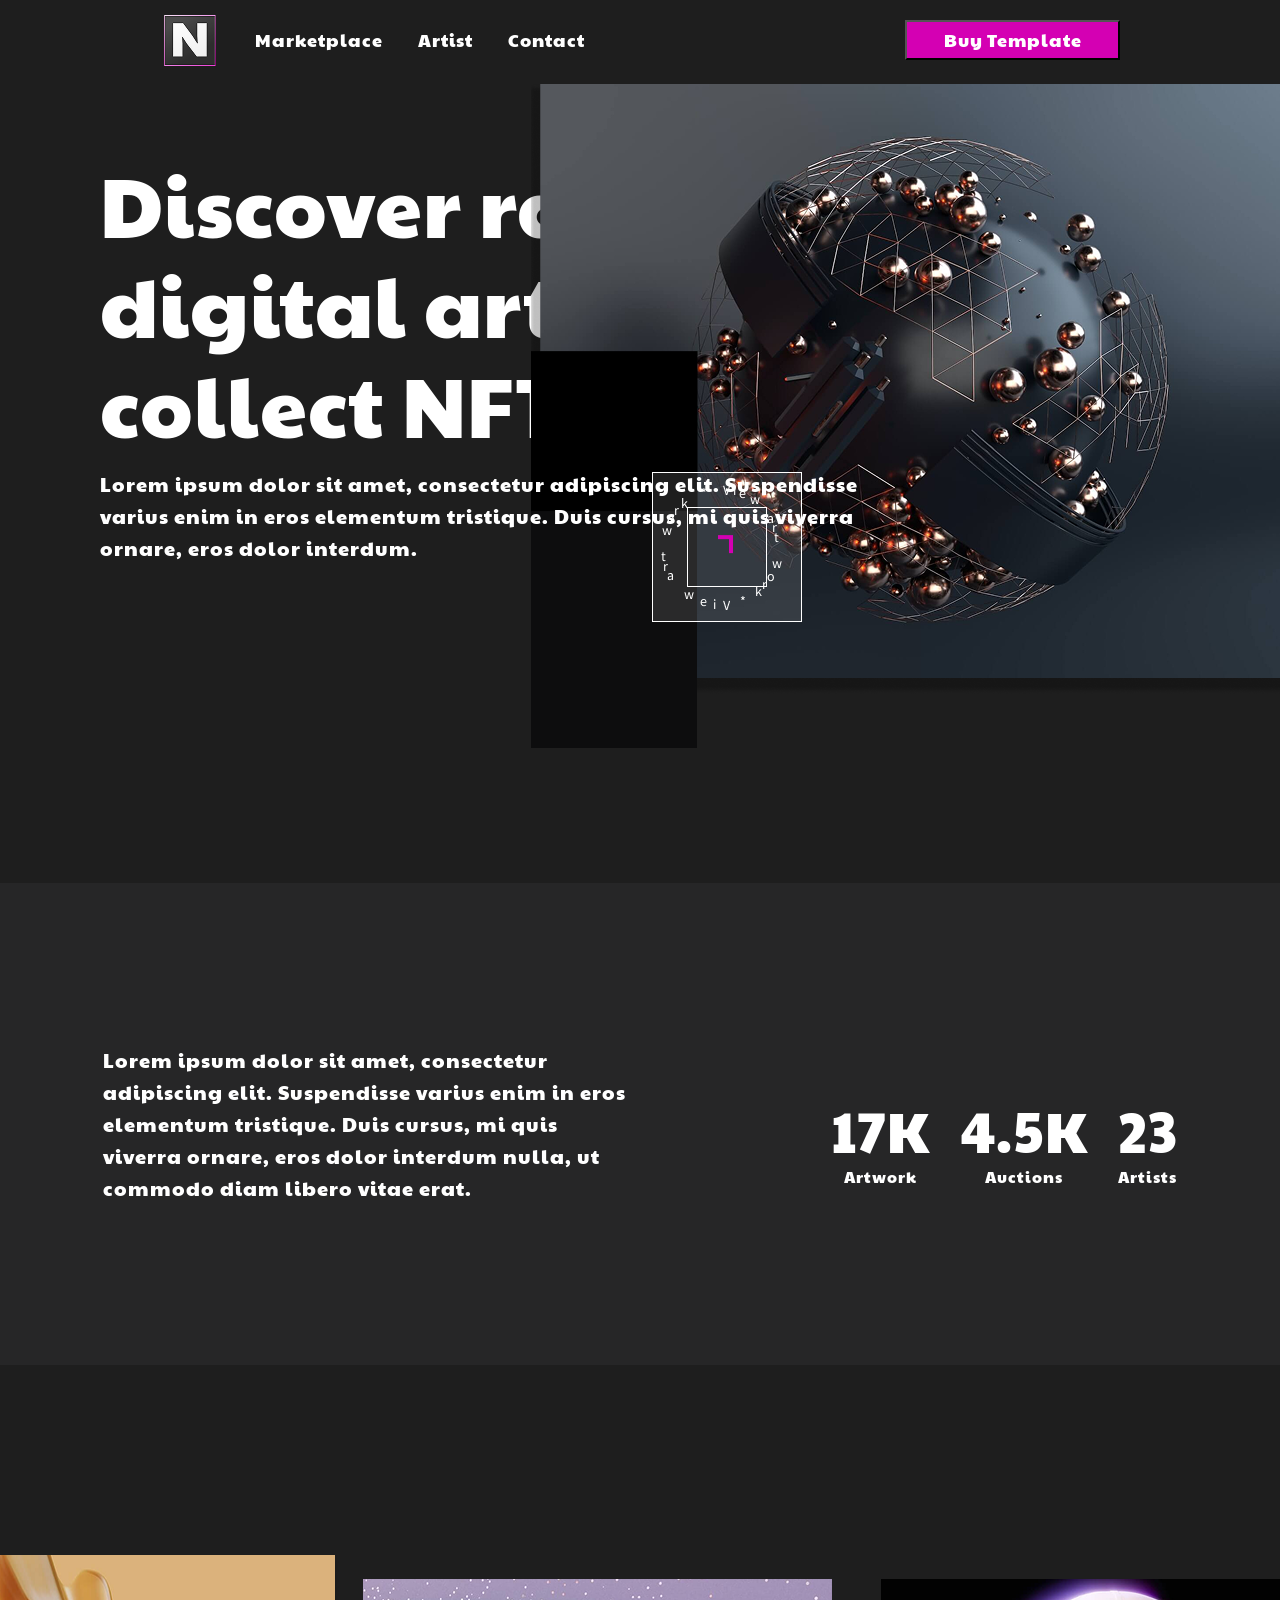
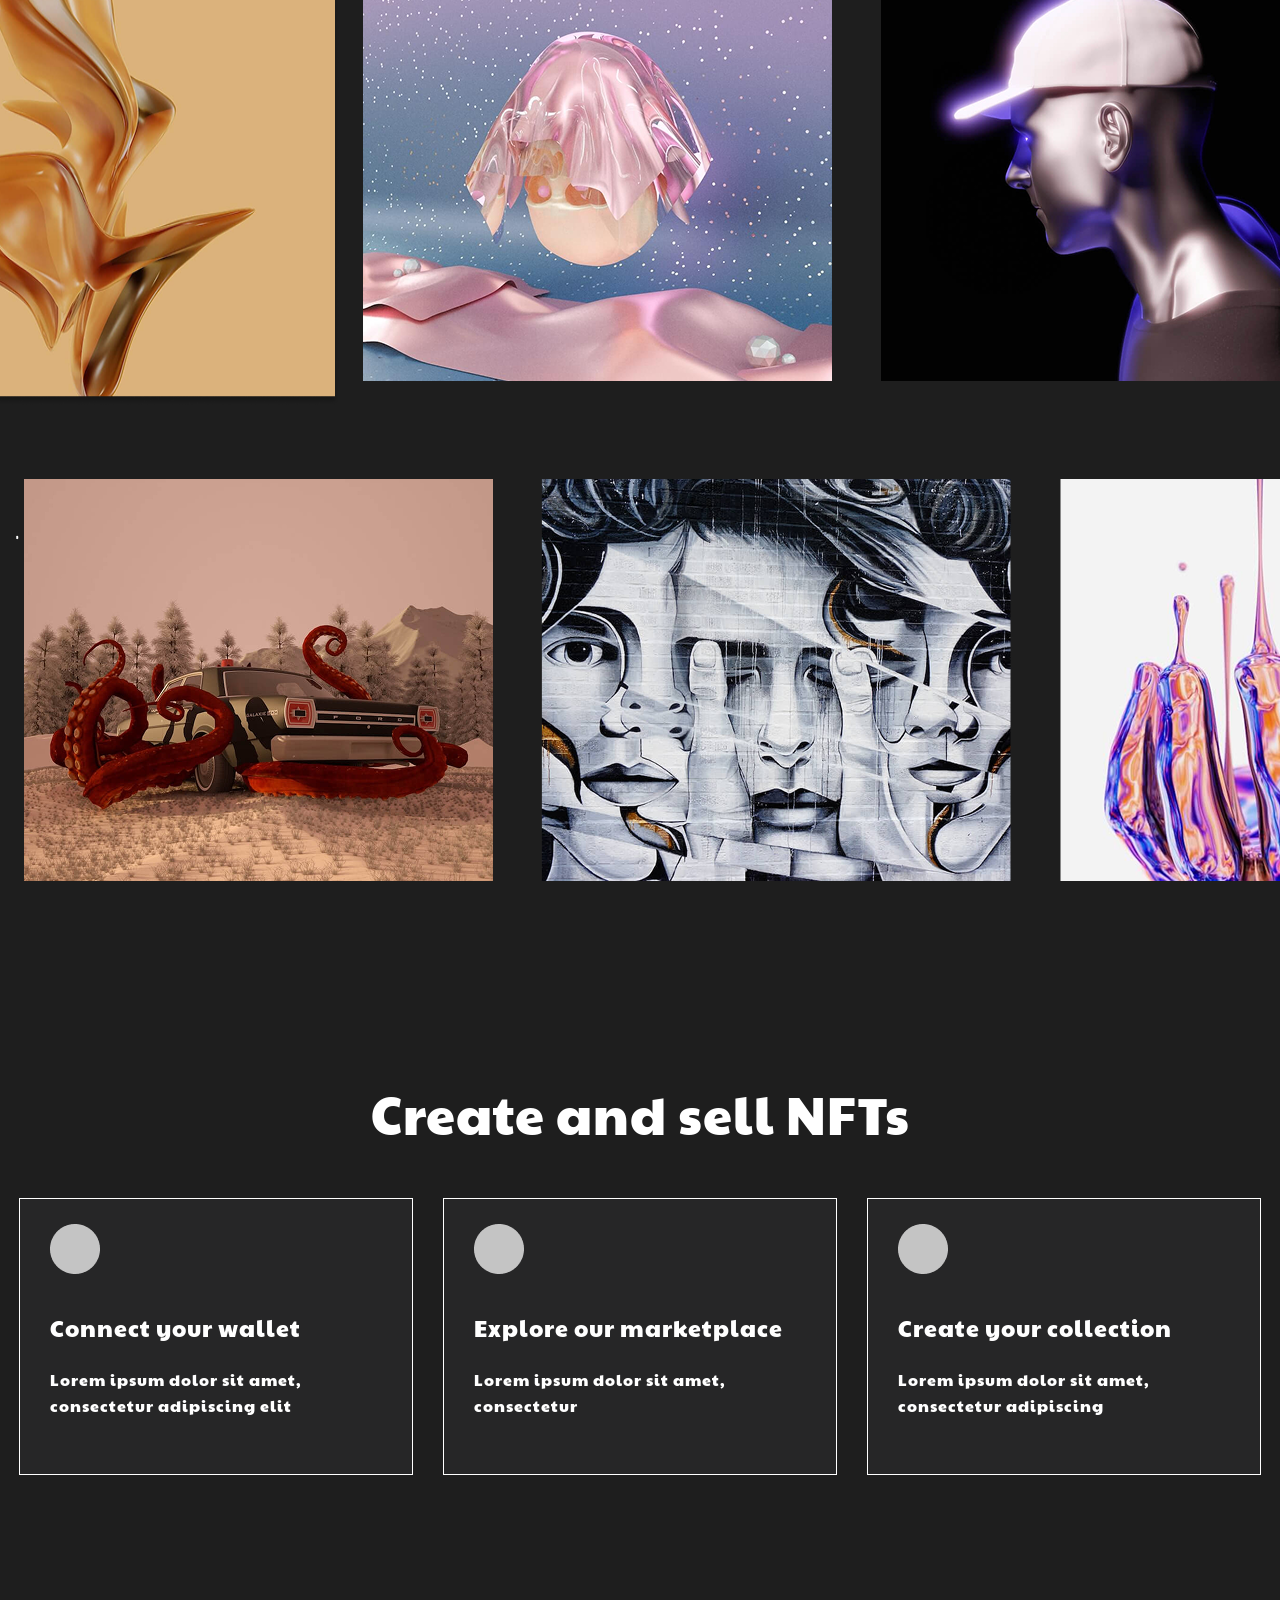
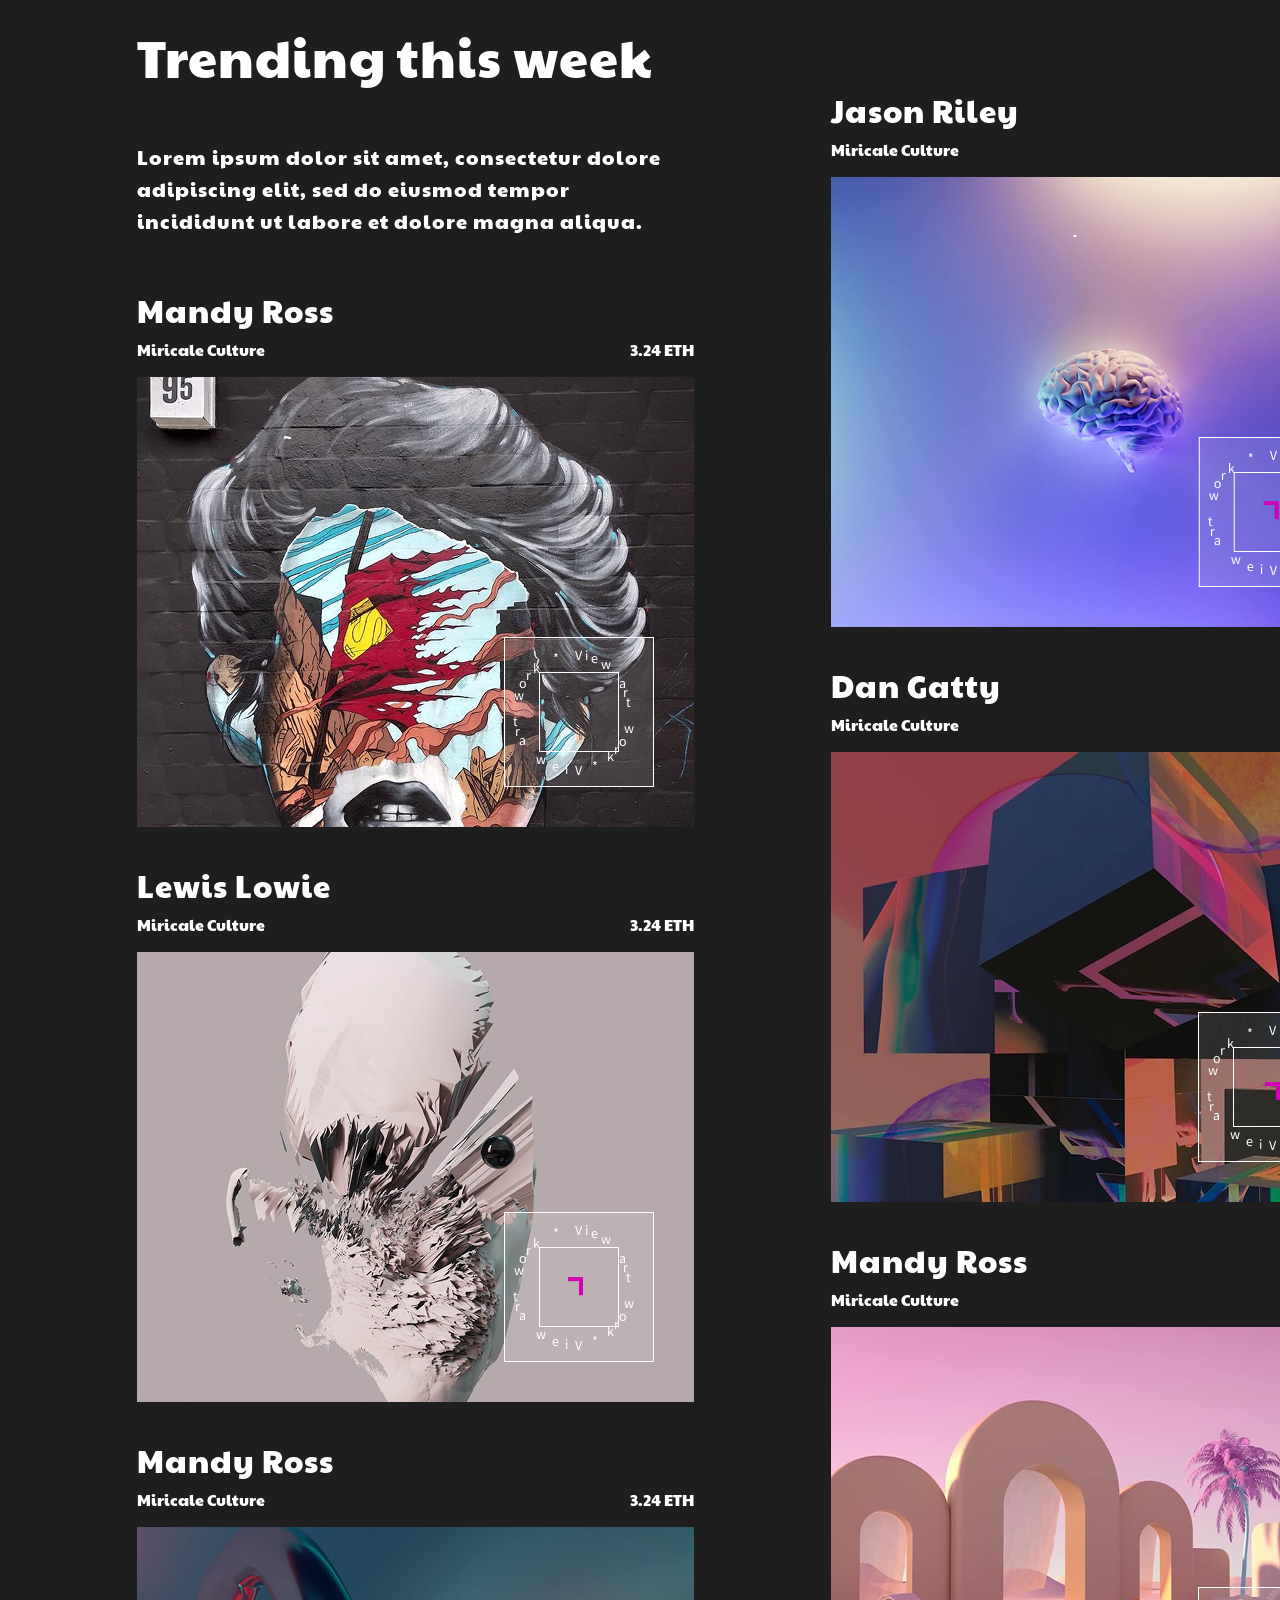
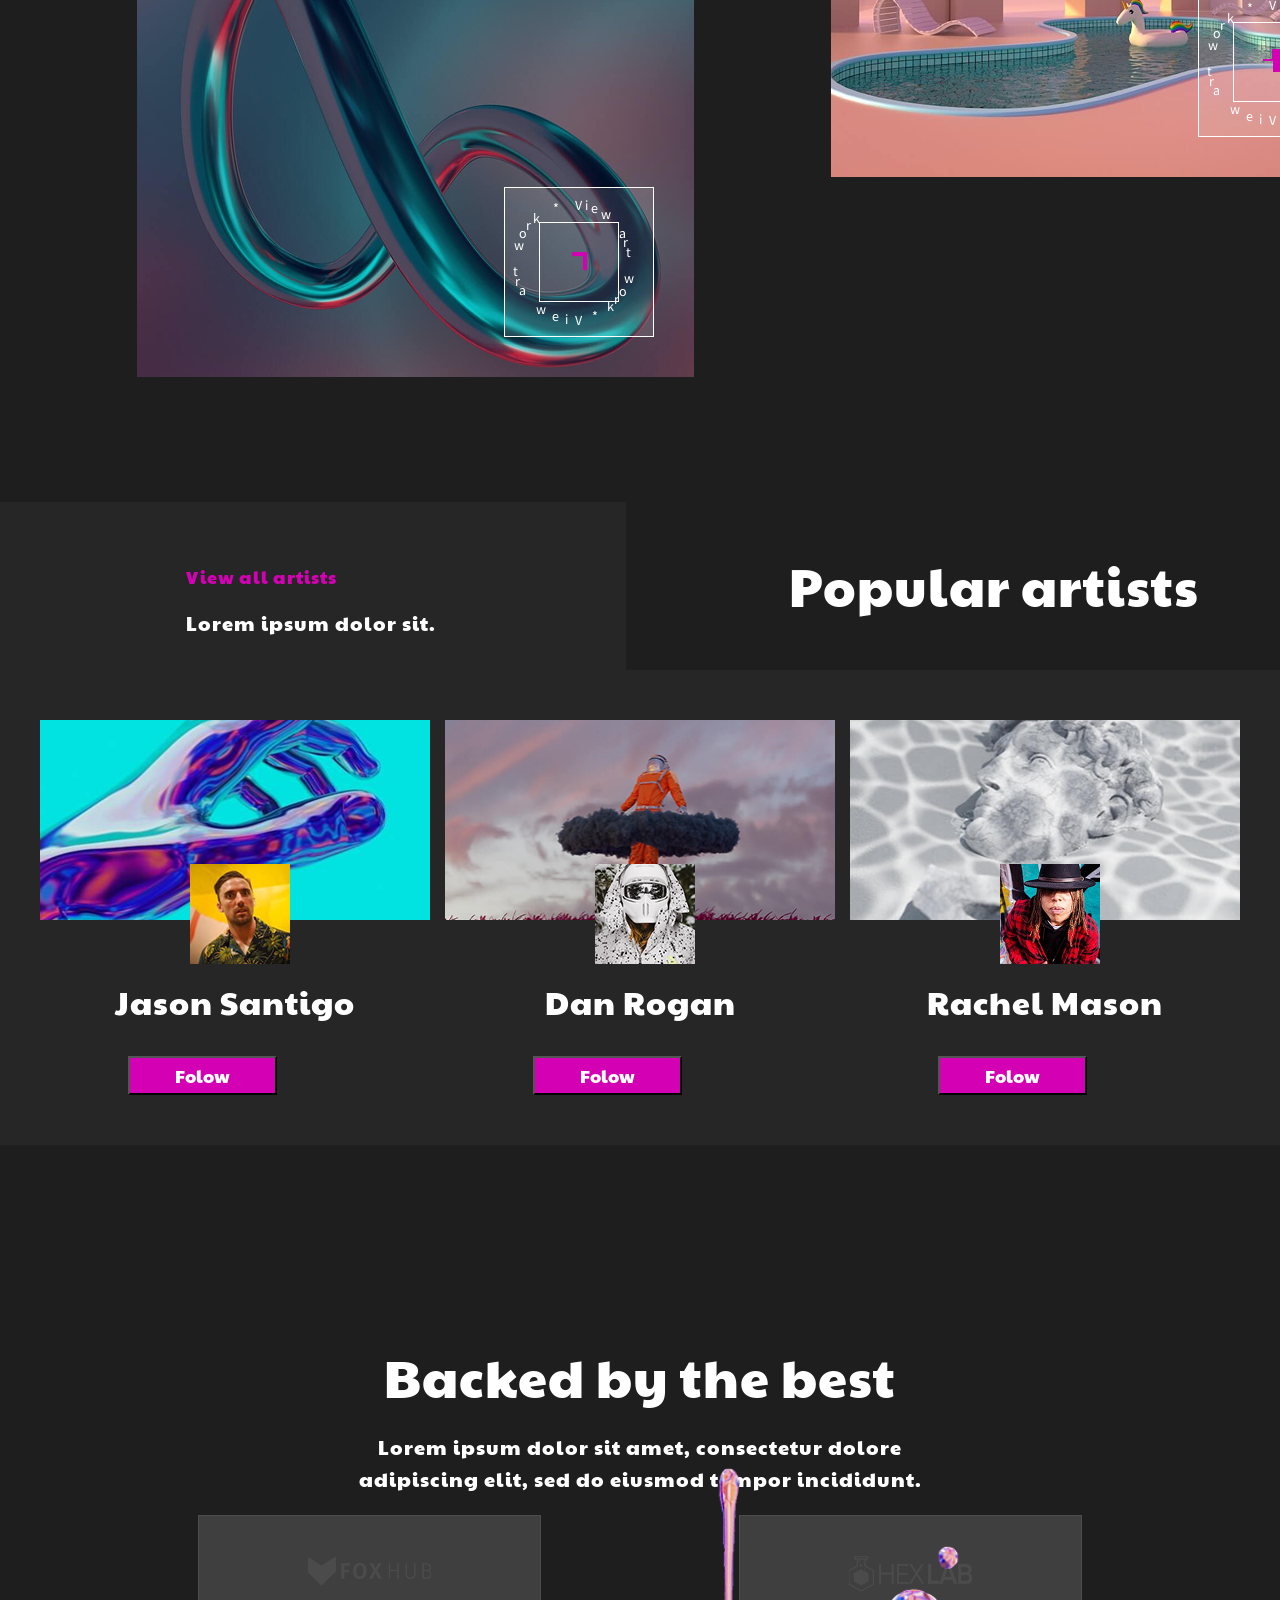
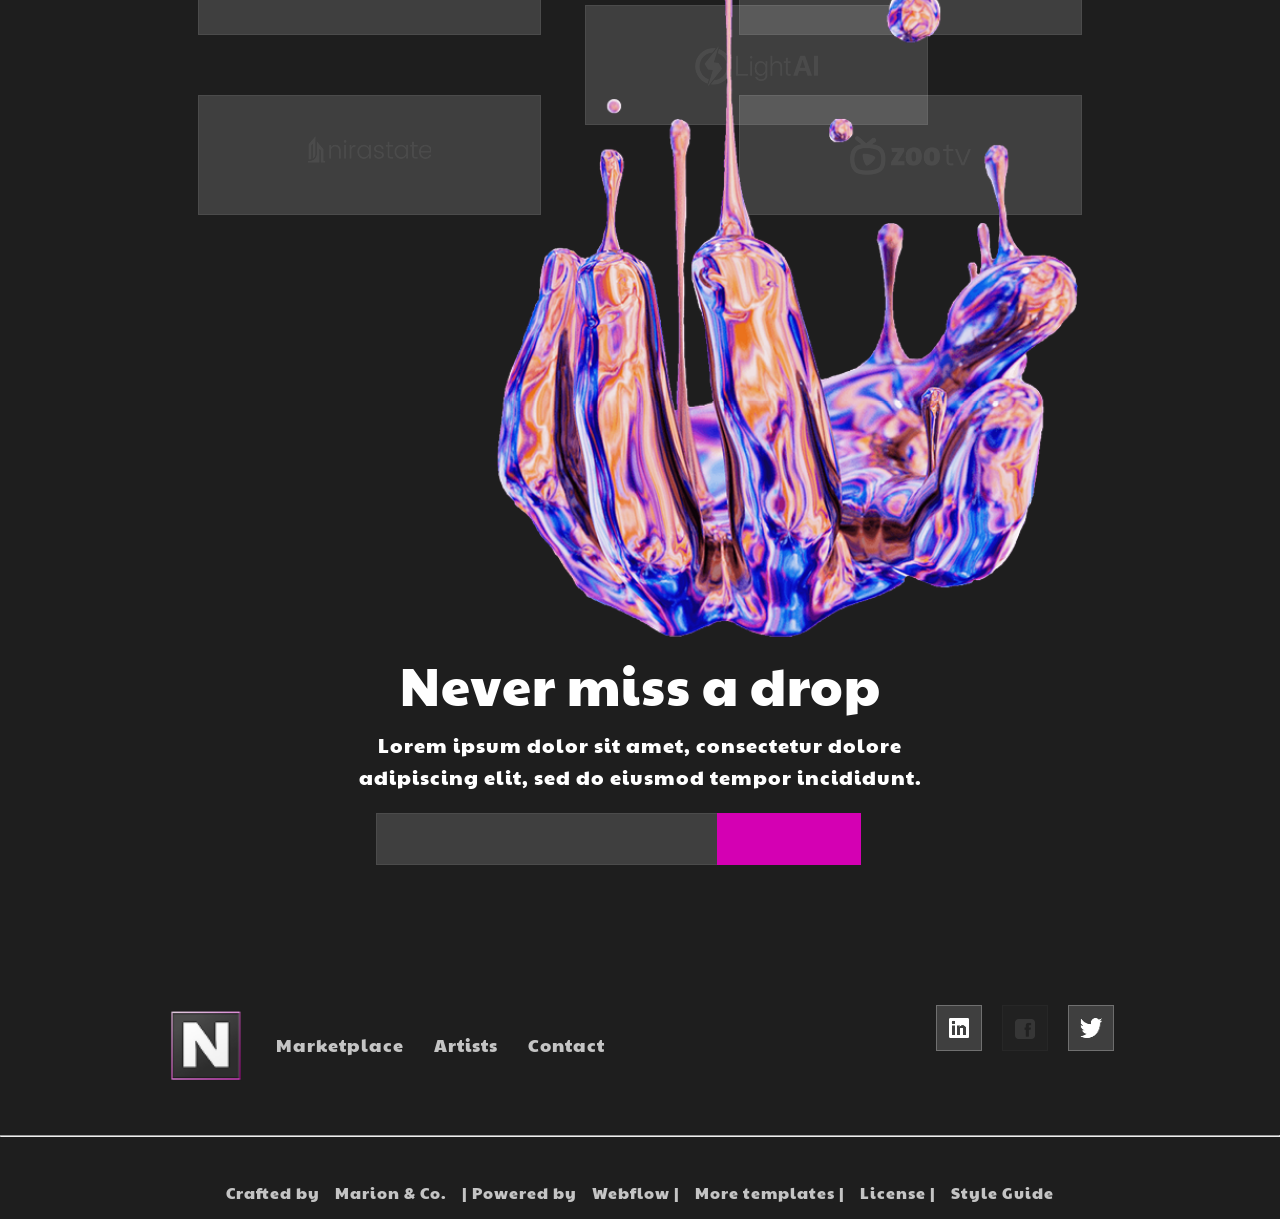
<file: index.html>
<!DOCTYPE html>
<html lang="en">

<head>
    <meta charset="UTF-8">
    <meta name="viewport" content="width=device-width, initial-scale=1.0">
    <title>Document</title>
    <link rel="stylesheet" href="style.css">
</head>

<body>
    <div class="header">
        <div class="first">
            <img src="./Images/IMAGE (1).png" alt="">
            <a href="">Marketplace</a>
            <a href="">Artist</a>
            <a href="">Contact</a>
        </div>
        <div>
            <button class="cart"><a href="https://web3.okx.com/token">Buy Template</a></button>
        </div>
    </div>
    <div class="second">
        <div class="third">
            <p class="text1">Discover rare <br> digital art and <br> collect NFT's</p>
            <p class="text2">Lorem ipsum dolor sit amet, consectetur adipiscing elit. Suspendisse <br> varius enim in
                eros elementum tristique. Duis cursus, mi quis viverra <br> ornare, eros dolor interdum.</p>
        </div>
        <div class="picture1">
            <img class="picture" src="./Images/Group 1.png" alt="">
        </div>
    </div>
    <div class="fourth">
        <div>
            <p class="text3">Lorem ipsum dolor sit amet, consectetur <br> adipiscing elit. Suspendisse varius enim in
                eros <br> elementum tristique. Duis cursus, mi quis <br> viverra ornare, eros dolor interdum nulla, ut
                <br> commodo diam libero vitae erat.</p>
        </div>
        <div class="fiveth">
            <div class="anima">
                <p class="number">17K</p>
                <p class="text4">Artwork</p>
            </div>
            <div class="anima">
                <p class="number">4.5K</p>
                <p class="text4">Auctions</p>
            </div>
            <div class="anima">
                <p class="number">23</p>
                <p class="text4">Artists</p>
            </div>
        </div>
    </div>
    <div class="picture2">
        <img src="Images/IMAGE (2).png" alt="" class="picture11">
        <img src="Images/Frame.png" alt="" class="picture11">
        <img src="Images/Frame (1).png" alt="" class="picture11">
    </div>
    <div class="picture3">
        <img src="Images/Frame (2).png" alt="" class="picture11">
        <img src="Images/Frame (3).png" alt="" class="picture11">
        <img src="Images/Frame (4).png" alt="" class="picture11">
    </div>
    <div>
        <p class="text5">Create and sell NFTs</p>
        <div class="sixth">
            <div class="text6">
                <img class="picture4" src="Images/Frame (5).png" alt="">
                <p class="text7">Connect your wallet</p>
                <p class="text8">Lorem ipsum dolor sit amet, <br> consectetur adipiscing elit</p>
            </div>
            <div class="text6">
                <img class="picture4" src="Images/Frame (5).png" alt="">
                <p class="text7">Explore our marketplace</p>
                <p class="text8">Lorem ipsum dolor sit amet, <br> consectetur</p>
            </div>
            <div class="text6">
                <img class="picture4" src="Images/Frame (5).png" alt="">
                <p class="text7">Create your collection</p>
                <p class="text8">Lorem ipsum dolor sit amet, <br> consectetur adipiscing</p>
            </div>
        </div>
    </div>
    <div class="seventh">
        <p class="text9">Trending this week</p>
        <p class="text10">Lorem ipsum dolor sit amet, consectetur dolore <br> adipiscing elit, sed do eiusmod tempor
            <br> incididunt ut labore et dolore magna aliqua.</p>
    </div>
    <div class="eghth">
        <div class="nineth">
            <p class="text11">Mandy Ross</p>
            <div class="tenth">
                <p class="tetx12">Miricale Culture</p>
                <p class="tetx13">3.24 ETH</p>
            </div>
            <img id="img" src="Images/Frame (8).png" alt="">
        </div>
        <div class="nineth" id="top">
            <p class="text11">Jason Riley</p>
            <div class="tenth">
                <p class="tetx12">Miricale Culture</p>
                <p class="tetx13">3.24 ETH</p>
            </div>
            <img id="img1" src="Images/Frame (7).png" alt="">
        </div>
    </div>
    <div class="eghth">
        <div class="nineth">
            <p class="text11">Lewis Lowie</p>
            <div class="tenth">
                <p class="tetx12">Miricale Culture</p>
                <p class="tetx13">3.24 ETH</p>
            </div>
            <img id="img2" src="Images/Frame (9).png" alt="">
        </div>
        <div class="nineth" id="top1">
            <p class="text11">Dan Gatty</p>
            <div class="tenth">
                <p class="tetx12">Miricale Culture</p>
                <p class="tetx13">3.24 ETH</p>
            </div>
            <img id="img3" src="Images/Frame (10).png" alt="">
        </div>
    </div>
    <div class="eghth">
        <div class="nineth">
            <p class="text11">Mandy Ross</p>
            <div class="tenth">
                <p class="tetx12">Miricale Culture</p>
                <p class="tetx13">3.24 ETH</p>
            </div>
            <img id="img4" src="Images/Frame (12).png" alt="">
        </div>
        <div class="nineth" id="top2">
            <p class="text11">Mandy Ross</p>
            <div class="tenth">
                <p class="tetx12">Miricale Culture</p>
                <p class="tetx13">3.24 ETH</p>
            </div>
            <img id="img5" src="Images/Frame (11).png" alt="">
        </div>
    </div>
    <div class="eleven">
        <div class="twelv">
            <p class="text14">View all artists</p>
            <p class="text15">Lorem ipsum dolor sit.</p>
        </div>
        <div class="thirteen">
            <p class="text16">Popular artists</p>
        </div>
    </div>
    <div class="fourteen">
        <div class="fivethin">
            <img class="picture5" src="Images/IMAGE (4).png" alt="">
            <img class="picture6 am1" src="Images/IMAGE (5).png" alt="">
            <p class="text17">Jason Santigo</p>
            <div class="sixthin">
                <button class="text18">Folow</button>
            </div>
        </div>
        <div class="fivethin">
            <img class="picture5" src="Images/IMAGE (6).png" alt="">
            <img class="picture6 am2" src="Images/IMAGE (7).png" alt="">
            <p class="text17">Dan Rogan</p>
            <div class="sixthin">
                <button class="text18">Folow</button>
            </div>
        </div>
        <div class="fivethin">
            <img class="picture5" src="Images/IMAGE (8).png" alt="">
            <img class="picture6 am3" src="Images/IMAGE (9).png" alt="">
            <p class="text17">Rachel Mason</p>
            <div class="sixthin">
                <button class="text18">Folow</button>
            </div>
        </div>
    </div>
    <div class="seventeen">
        <p class="text19">Backed by the best</p>
        <p class="text20">Lorem ipsum dolor sit amet, consectetur dolore <br> adipiscing elit, sed do eiusmod tempor
            incididunt.</p>
    </div>
    <div class="eghteen">
        <div class="ninethin">
            <img class="picture7" src="Images/IMAGE (10).png" alt="">
        </div>
        <div class="ninethin">
            <img class="picture7" src="Images/IMAGE (11).png" alt="">
        </div>
    </div>
    <div class="ninethin twenithone">
            <img class="picture7" src="Images/IMAGE (12).png" alt="">
        </div>
    <div class="eghteen">
        
        <div class="ninethin twenith">
            <img class="picture7" src="Images/IMAGE (13).png" alt="">
        </div>
        <div class="ninethin twenith">
            <img class="picture7" src="Images/IMAGE (14).png" alt="">
        </div>
    </div>
    <img id="picture8" class="picture8" src="Images/IMAGE (15).png" alt="">
    <div class="twenithfive">
            <p class="text21">Never miss a drop</p>
        <p class="text22">Lorem ipsum dolor sit amet, consectetur dolore <br> adipiscing elit, sed do eiusmod tempor incididunt.</p>
        <div class="twenithfour">
            <div class="twenithtwo">

        </div>
        <div class="twenithree">

        </div>
    </div>

    </div>
    <div class="twenithsix">
        <div class="twenithseven">
            <img class="picture10" src="Images/IMAGE (1).png" alt="">
            <a class="text23" href="">Marketplace</a>
            <a class="text23" href="">Artists</a>
            <a class="text23" href="">Contact</a>
        </div>
        <div class="twenitheight">
            <img class="picture9" src="Images/Group 9.png" alt="">
            <img class="picture9"  src="Images/Group 8.png" alt="">
            <img class="picture9" src="Images/Group 10.png" alt="">
        </div>
    </div>
    <hr>
    <div class="twenithnine">
        <p class="text24">Crafted by</p>
        <p class="text24">Marion & Co.</p>
        <p class="text24">| Powered by</p>
        <p class="text24">Webflow |</p>
        <p class="text24">More templates |</p>
        <p class="text24">License |</p>
        <p class="text24">Style Guide</p>
    </div>
    <script src="js.js"></script>
</body>

</html>

<!-- web:https://www.figma.com/design/wID1Xy87Y6KoCR5mnQlfaK/Untitled?node-id=1-2&t=bVADPRMYoi3gNHwO-0 -->
</file>
<file: style.css>
@import url('https://fonts.googleapis.com/css2?family=Paytone+One&display=swap');
body{
    margin: 0;
    padding: 0;
    color: white;
    background-color: #1E1E1E;
    font-family: 'Paytone One';
}
.header{
    display: flex;
    justify-content: space-around;
    align-items: center;
    margin-top: 10px;
}
.first{
    display: flex;
    justify-content: center;
    align-items: center;
    gap: 35px;
}
.header a{
    color: white;
    font-size: 18px;
    letter-spacing: 1px;
    line-height: 20px;
    text-decoration: none;
}
.cart{
    background-color: #D400B3;
    height: 40px;
    width: 215px;
    text-align: center;
    color: white;
    font-size: 18px;
    line-height: 20px;
    letter-spacing: 1px;
    font-family: 'Paytone One';
}
.secomd{
    display: flex;
    justify-content: center;
}
.text1{
    font-size: 84px;
    line-height: 100px;
    letter-spacing: 1px;
    z-index: 1;
}
.third{
    margin-left: 100px;
}
.text2{
    font-size: 20px;
    line-height: 32px;
    letter-spacing: 1px;
    margin-top: -70px;
    font-weight: 200;
    z-index: 1;
    position: relative;
}
.picture{
    float: right;
    position: relative;
    top: -500px;
    z-index: 0;
}
.fourth{
    width: 100%;
    height: 482px;
    background-color: #262627;
    display: flex;
    justify-content: space-around;
    position: relative;
    top: -365px;
    align-items: center;
}
.text3{
    font-size: 20px;
    line-height: 32px;
    letter-spacing: 1px;
}
.fiveth{
    display: flex;
    justify-content: center;
    gap: 30px;
}
.number{
    font-size: 56px;
    line-height: 56px;
    letter-spacing: 1px;
}
.text4{
    font-size: 16px;
    line-height: 20px;
    letter-spacing: 1px;
    margin-top: -47px;
    text-align: center;
}
.picture2{
    display: flex;
    justify-content: space-between;
    position: relative;
    top: -175px;
}
.picture3{
    display: flex;
    justify-content: space-between;
    position: relative;
    top: -125px;
}
.text5{
    text-align: center;
    font-size: 52px;
    line-height: 64px;
    letter-spacing: 1px;
}
.sixth{
    display: flex;
    justify-content: center;
    gap: 30px;
}
.text6{
    width: 392px;
    height: 275px;
    background-color: #262627;
    border: 1px solid white;
}
.text7{
    font-size: 23px;
    line-height: 32px;
    letter-spacing: 1px;
    margin-left: 30px;
}
.text8{
    font-size: 16px;
    line-height: 26px;
    letter-spacing: 1px;
    margin-left: 30px;
}
.picture4{
    margin-left: 30px;
    margin-top: 15px;
}
.text9{
    font-size: 52px;
    line-height: 64px;
    letter-spacing: 1px;
}
.text10{
    font-size: 20px;
    line-height: 32px;
    letter-spacing: 1px;
}
.seventh{
    margin-left: 137px;
    margin-top: 150px;
}
.eghth{
    display: flex;
    justify-content: space-between;
}
.nineth{
    margin-left: 137px;
}
.text11{
    font-size: 31px;
    line-height: 44px;
    letter-spacing: 1px;
}
.tenth{
    display: flex;
    justify-content: space-between;
    margin-top: -41px;
}
.text12{
    font-size: 16px;
    line-height: 20px;
    letter-spacing: 1px;
}
.text13{
    font-size: 16px;
    line-height: 20px;
    letter-spacing: 1px;
    color: #D400B3;
}
#top,#top1,#top2{
    margin-right: 137px;
    position: relative;
    top: -200px;
}
.eleven{
    display: flex;
    justify-content: space-around;
    margin-top: 120px;
}
.twelv{
    background-color: #262627;
    width: 50%;
    margin-left: -7.5%;
}
.text14{
    font-size: 18px;
    line-height: 20px;
    letter-spacing: 1px;
    margin-top: 65px;
    margin-left: 200px;
    color: #D400B3;
}
.text15{
    font-size: 20px;
    line-height: 32px;
    letter-spacing: 1px;
    margin-left: 200px;
}
.thirteen{
    display: flex;
    justify-content: center;
}
.text16{
    font-size: 52px;
    line-height: 64px;
    letter-spacing: 1px;
}
.fourteen{
    display: flex;
    justify-content: center;
    gap: 15px;
    background-color: #262627;
    padding: 50px;
}
.picture5{
    width: 390px;
    height: 200px;
}
.picture6{
    width: 100px;
    height: 100px;
    position: relative;
    left: 150px;
    top: -61px;

}
.text17{
    text-align: center;
    font-size: 32px;
    line-height: 44px;
    letter-spacing: 1px;
    margin-top: -50px;
}
.text18{
    background-color: #D400B3;
    padding-right: 45px;
    padding-left: 45px;
    padding-top: 5px;
    padding-bottom: 5px;
    text-align: center;
    color: white;
    font-size: 18px;
    font-family: 'Paytone One';
}
.sixthin{
    display: flex;
    justify-content: center;
    margin-left: -65px;
}
.text19{
    font-size: 52px;
    line-height: 64px;
    letter-spacing: 1px;
    text-align: center;
    margin-top: 200px;
}
.text20{
    font-size: 20px;
    line-height: 32px;
    letter-spacing: 1px;
    text-align: center;
    margin-top: -30px;
}
.eghteen{
    display: flex;
    justify-content: space-evenly;
}
.ninethin{
    width: 341px;
    height: 118px;
    background-color: #C4C4C4;
    opacity: 20%;
    border: 1px solid white;
    z-index: 0;
}
.picture7{
    display: block;
    margin: 0 auto;
    z-index: 2;
    position: relative;
    top: 40px;
}
.twenith{
    margin-top: -60px;
}
.twenithone{
    position: relative;
    left: 585px;    
    top: -30px;
}
.picture8{
    position: relative;
    left: 510px;
    top: -320px;
}
.text21{
    text-align: center;
    font-size: 52px;
    line-height: 64px; 
    letter-spacing: 1px;
    margin-top: -300px;
}
.text22{
    text-align: center;
    font-size: 20px;
    line-height: 32px;
    letter-spacing: 1px;
    margin-top: -40px;
}
.twenithtwo{
    display: block;
    margin: 0 auto;
    width: 456px;
    height: 50px;
    background-color: #C4C4C4;
    opacity: 20%;
    border: 1px solid white;
    position: relative;
    left: 206px;
}
.twenithree{
    display: block;
    margin: 0 auto;
    background-color: #D400B3;
    width: 144px;
    height: 52px;
    position: relative;
    right: 250px;
}
.twenithfour{
    display: flex;
    justify-content: center;
}
.twenithsix{
    display: flex;
    justify-content: space-around;
    margin-top: 140px;
}
.twenithseven{
    display: flex;
    justify-content: center;
    gap: 30px;
    align-items: center;
}
.picture10{
    width: 80px;
    height: 80px;
}
.text23{
    font-size: 18px;
    line-height: 20px;
    letter-spacing: 1px;
    color: #C4C4C4;
    text-decoration: none;
}
.twenitheight{
    display: flex;
    justify-content: center;
    gap: 20px;
}
.picture9{
    width: 46px;
    height: 46px;
}
hr{
    margin-top: 50px;
}
.twenithnine{
    display: flex;
    justify-content: center;
    gap: 15px;
    margin-top: 30px;
}
.text24{
    font-size: 16px;
    line-height: 20px;
    letter-spacing: 1px;
    color: #C4C4C4;
}

.first a:hover{
    color: #D400B3;
    text-shadow: 2px 3px 10px #D400B3;
    transition: 1.5s ease-in;
}

.picture11:hover{
    transform: rotate(360deg);
    box-shadow: 4px 4px 10px #1E1E1E;
    transition: 1.5s linear;
}

.text18:focus{
background-color: gray;
}

.twenithseven a:hover{
    color: #D400B3;
    text-shadow: 2px 3px 10px #D400B3;
    transition: 1.5s ease-in;
}
</file>
